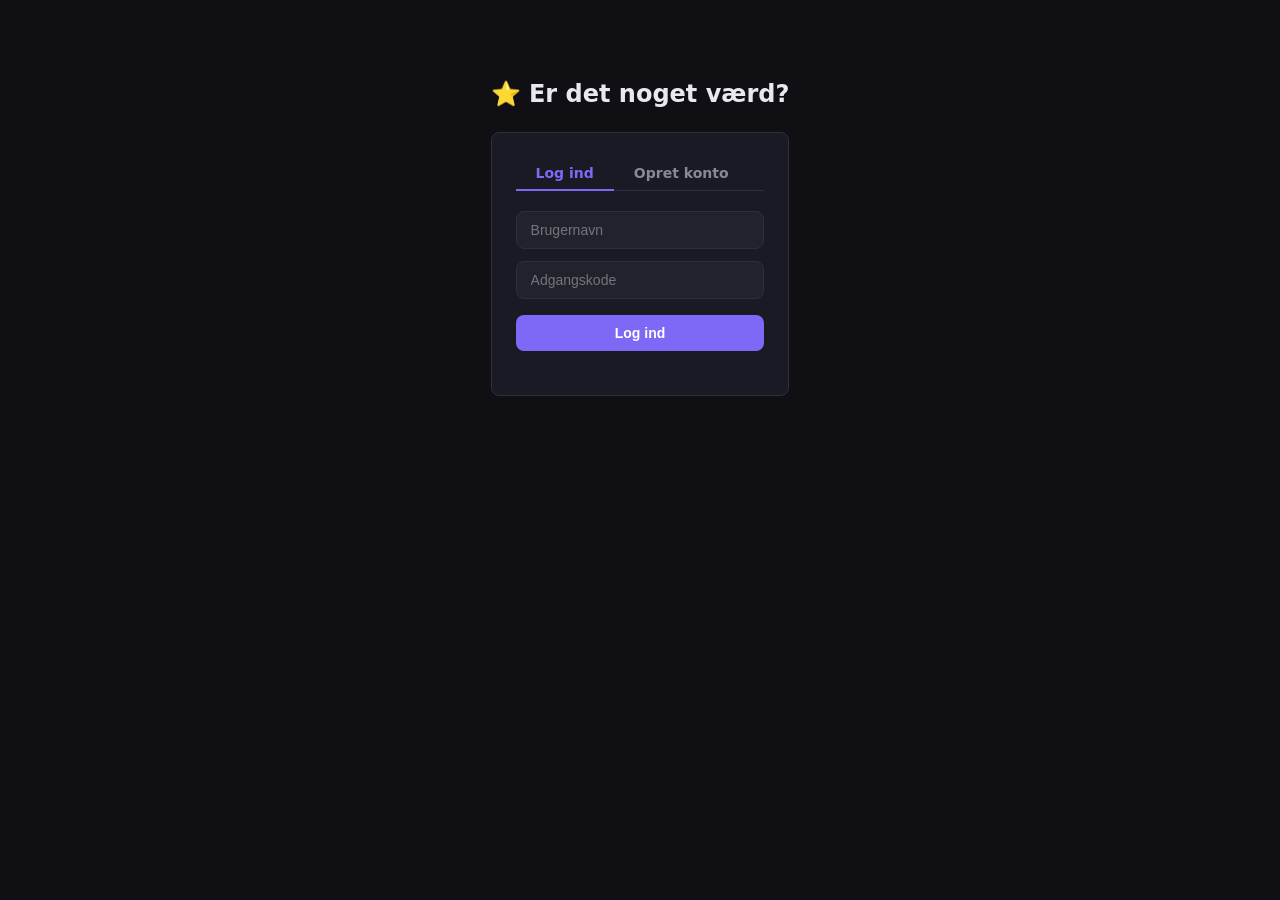
<file: frontend/index.html>
<!DOCTYPE html>
<html lang="da">
<head>
  <meta charset="UTF-8">
  <meta name="viewport" content="width=device-width, initial-scale=1">
  <title>Er det noget værd? — Log ind</title>
  <link rel="stylesheet" href="style.css">
  <script src="https://challenges.cloudflare.com/turnstile/v0/api.js?onload=onTurnstileLoad" defer></script>
  <style>
    .container {
      max-width: 400px;
      margin: 80px auto;
      padding: 0 16px;
    }
    h1 { font-size: 24px; margin-bottom: 24px; text-align: center; }
    .tabs { display: flex; margin-bottom: 20px; border-bottom: 1px solid var(--border); }
    .tab {
      padding: 8px 20px;
      cursor: pointer;
      color: var(--text-muted);
      font-size: 14px;
      font-weight: 600;
      border-bottom: 2px solid transparent;
      margin-bottom: -1px;
    }
    .tab.active { color: var(--accent); border-bottom-color: var(--accent); }
    form { display: flex; flex-direction: column; gap: 12px; }
    button[type=submit] { margin-top: 4px; }
    #verifiedBanner {
      background: #d1fae5;
      color: #065f46;
      border: 1px solid #6ee7b7;
      border-radius: 8px;
      padding: 12px 16px;
      margin-bottom: 16px;
      font-size: 14px;
      display: none;
    }
  </style>
</head>
<body>
  <div class="container">
    <h1>⭐ Er det noget værd?</h1>
    <div id="verifiedBanner">✅ Email bekræftet! Du kan nu logge ind.</div>
    <div class="card">
      <div class="tabs">
        <div class="tab active" data-tab="login">Log ind</div>
        <div class="tab" data-tab="register">Opret konto</div>
      </div>

      <form id="loginForm">
        <input type="text" id="loginUsername" placeholder="Brugernavn" required autocomplete="username">
        <input type="password" id="loginPassword" placeholder="Adgangskode" required autocomplete="current-password">
        <button type="submit">Log ind</button>
        <div class="error" id="loginError"></div>
      </form>

      <form id="registerForm" style="display:none">
        <input type="text" id="regUsername" placeholder="Brugernavn" required autocomplete="username">
        <input type="email" id="regEmail" placeholder="Email" required autocomplete="email">
        <input type="password" id="regPassword" placeholder="Adgangskode (min. 8 tegn)" required autocomplete="new-password">
        <div id="turnstile-container"></div>
        <button type="submit" id="regSubmit" disabled>Opret konto</button>
        <div class="error" id="regError"></div>
        <p style="font-size:12px;color:var(--text-muted);text-align:center;margin-top:4px">
          Kun til brug blandt venner.
        </p>
      </form>
    </div>
  </div>

  <script src="config.js"></script>
  <script src="version-check.js"></script>
  <script>
    if (localStorage.getItem('token')) location.href = 'reviews.html';

    if (new URLSearchParams(location.search).get('verified') === 'true') {
      document.getElementById('verifiedBanner').style.display = 'block';
      history.replaceState({}, '', location.pathname);
    }

    let turnstileWidget = null;

    function renderTurnstile() {
      if (turnstileWidget !== null) return;
      if (!TURNSTILE_SITE_KEY) {
        document.getElementById('regSubmit').disabled = false;
        return;
      }
      turnstileWidget = turnstile.render('#turnstile-container', {
        sitekey: TURNSTILE_SITE_KEY,
        theme: 'dark',
        callback: () => { document.getElementById('regSubmit').disabled = false; },
        'expired-callback': () => { document.getElementById('regSubmit').disabled = true; },
        'error-callback': () => { document.getElementById('regSubmit').disabled = true; },
      });
    }

    function onTurnstileLoad() {
      if (document.getElementById('registerForm').style.display !== 'none') renderTurnstile();
    }

    function showTab(name) {
      document.querySelectorAll('.tab').forEach(t => t.classList.remove('active'));
      document.querySelector(`[data-tab="${name}"]`).classList.add('active');
      document.getElementById('loginForm').style.display = name === 'login' ? '' : 'none';
      document.getElementById('registerForm').style.display = name === 'register' ? '' : 'none';
      if (name === 'register') {
        if (typeof turnstile !== 'undefined') renderTurnstile();
        else if (!TURNSTILE_SITE_KEY) document.getElementById('regSubmit').disabled = false;
      }
    }

    document.querySelectorAll('.tab').forEach(tab => {
      tab.addEventListener('click', () => showTab(tab.dataset.tab));
    });

    document.getElementById('loginForm').addEventListener('submit', async e => {
      e.preventDefault();
      const errEl = document.getElementById('loginError');
      errEl.textContent = '';
      errEl.style.color = '';
      try {
        const res = await fetch(`${API_URL}/auth/token`, {
          method: 'POST',
          headers: { 'Content-Type': 'application/json' },
          body: JSON.stringify({
            username: document.getElementById('loginUsername').value,
            password: document.getElementById('loginPassword').value,
          }),
        });
        const data = await res.json();
        if (!res.ok) throw new Error(data.detail);
        localStorage.setItem('token', data.access_token);
        location.href = 'reviews.html';
      } catch (e) {
        errEl.textContent = e.message;
      }
    });

    document.getElementById('registerForm').addEventListener('submit', async e => {
      e.preventDefault();
      const errEl = document.getElementById('regError');
      errEl.textContent = '';
      errEl.style.color = '';
      const turnstileToken = (turnstileWidget !== null && typeof turnstile !== 'undefined')
        ? turnstile.getResponse(turnstileWidget)
        : '';
      try {
        const res = await fetch(`${API_URL}/auth/register`, {
          method: 'POST',
          headers: { 'Content-Type': 'application/json' },
          body: JSON.stringify({
            username: document.getElementById('regUsername').value,
            email: document.getElementById('regEmail').value,
            password: document.getElementById('regPassword').value,
            turnstile_token: turnstileToken,
          }),
        });
        const data = await res.json();
        if (!res.ok) throw new Error(data.detail);
        errEl.style.color = 'var(--accent)';
        errEl.textContent = data.message;
        if (turnstileWidget !== null && typeof turnstile !== 'undefined') {
          turnstile.reset(turnstileWidget);
          document.getElementById('regSubmit').disabled = true;
        }
      } catch (e) {
        errEl.textContent = e.message;
        if (turnstileWidget !== null && typeof turnstile !== 'undefined') {
          turnstile.reset(turnstileWidget);
          document.getElementById('regSubmit').disabled = true;
        }
      }
    });
  </script>
</body>
</html>
</file>
<file: frontend/style.css>
:root {
  --bg: #0f0f14;
  --surface: #1a1a24;
  --surface2: #22222f;
  --border: #2e2e40;
  --accent: #7c6af7;
  --accent-hover: #6a59e0;
  --text: #e8e8f0;
  --text-muted: #888899;
  --danger: #e05555;
  --radius: 8px;
  --star-on: #f5c518;
  --star-off: #444455;
}

* { box-sizing: border-box; margin: 0; padding: 0; }

body {
  font-family: system-ui, sans-serif;
  background: var(--bg);
  color: var(--text);
  min-height: 100vh;
  display: flex;
  flex-direction: column;
}

a { color: var(--accent); text-decoration: none; }

input, textarea {
  background: var(--surface2);
  border: 1px solid var(--border);
  border-radius: var(--radius);
  color: var(--text);
  padding: 10px 14px;
  font-size: 14px;
  width: 100%;
  outline: none;
  transition: border-color 0.15s;
}
input:focus, textarea:focus { border-color: var(--accent); }

textarea {
  resize: vertical;
  min-height: 100px;
  font-family: inherit;
}

button {
  background: var(--accent);
  color: #fff;
  border: none;
  border-radius: var(--radius);
  padding: 10px 20px;
  font-size: 14px;
  font-weight: 600;
  cursor: pointer;
  transition: background 0.15s;
}
button:hover { background: var(--accent-hover); }
button.secondary {
  background: var(--surface2);
  color: var(--text);
  border: 1px solid var(--border);
}
button.secondary:hover { background: var(--border); }
button:disabled { opacity: 0.5; cursor: not-allowed; }

.card {
  background: var(--surface);
  border: 1px solid var(--border);
  border-radius: var(--radius);
  padding: 24px;
}

.error {
  color: var(--danger);
  font-size: 13px;
  margin-top: 8px;
}

nav {
  background: var(--surface);
  border-bottom: 1px solid var(--border);
  padding: 12px 24px;
  display: flex;
  justify-content: space-between;
  align-items: center;
}
nav .brand { font-weight: 700; font-size: 18px; color: var(--accent); }
nav .user { font-size: 13px; color: var(--text-muted); }

/* Stars */
.stars {
  display: flex;
  gap: 4px;
  font-size: 22px;
  cursor: pointer;
  user-select: none;
}
.stars span { color: var(--star-off); transition: color 0.1s; }
.stars span.on { color: var(--star-on); }

.stars-display {
  display: inline-flex;
  gap: 2px;
  font-size: 16px;
  vertical-align: middle;
}
.stars-display span { color: var(--star-off); }
.stars-display span.on { color: var(--star-on); }

/* Review card */
.review-card {
  background: var(--surface);
  border: 1px solid var(--border);
  border-radius: var(--radius);
  padding: 20px;
}
.review-card .review-header {
  display: flex;
  justify-content: space-between;
  align-items: flex-start;
  gap: 12px;
  margin-bottom: 8px;
}
.review-card .review-title {
  font-size: 16px;
  font-weight: 600;
  flex: 1;
}
.review-card .review-meta {
  font-size: 12px;
  color: var(--text-muted);
  white-space: nowrap;
}
.review-card .review-desc {
  font-size: 14px;
  line-height: 1.6;
  margin: 10px 0;
  white-space: pre-wrap;
  word-break: break-word;
}
.review-card .review-link {
  font-size: 13px;
  word-break: break-all;
}
.review-card .review-footer {
  display: flex;
  align-items: center;
  justify-content: space-between;
  margin-top: 12px;
}
.review-card .delete-btn {
  background: none;
  border: none;
  color: var(--text-muted);
  font-size: 12px;
  cursor: pointer;
  padding: 2px 6px;
}
.review-card .delete-btn:hover { color: var(--danger); background: none; }
</file>
